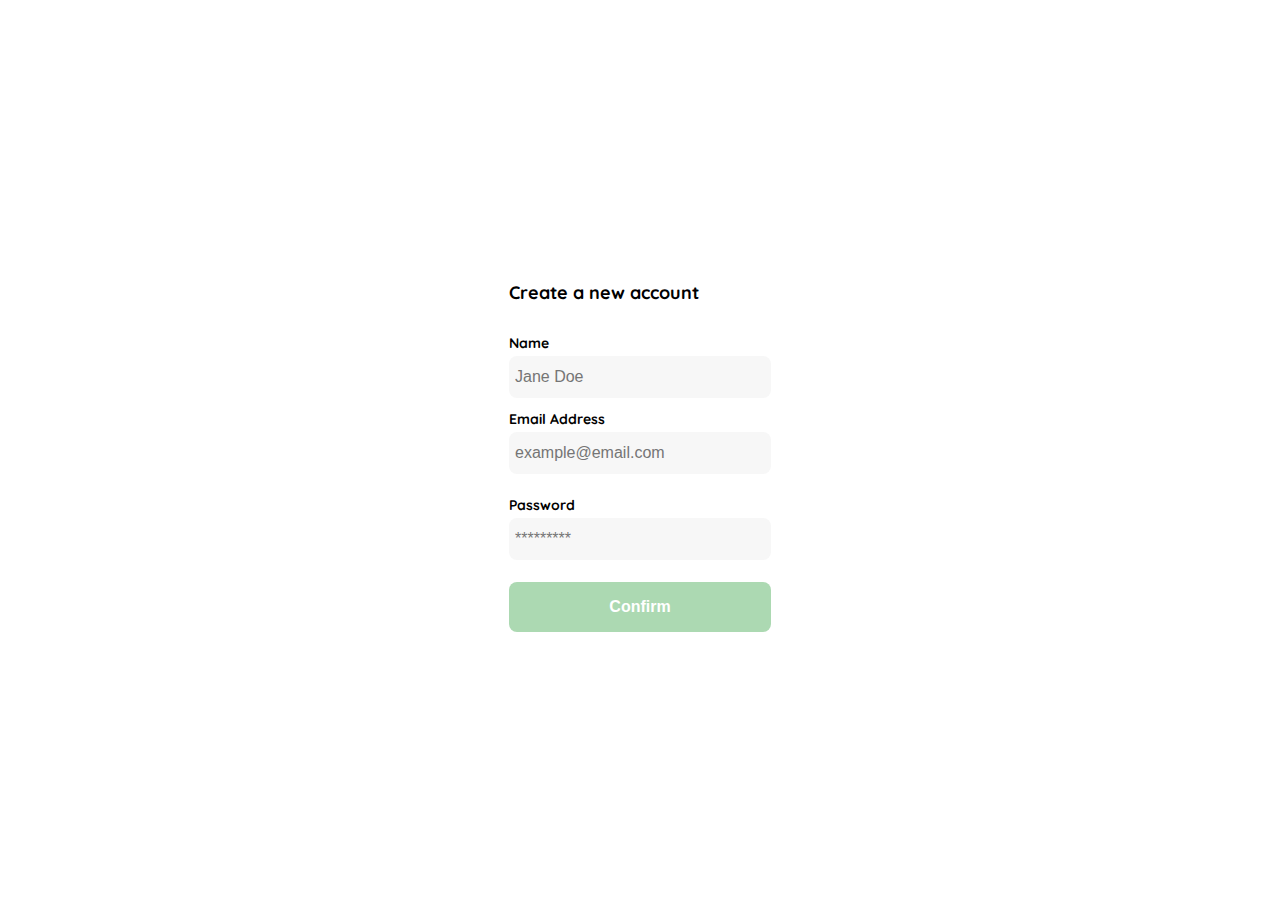
<file: class4.html>
<!DOCTYPE html>
<html lang="en">
<head>
    <meta charset="UTF-8">
    <meta http-equiv="X-UA-Compatible" content="IE=edge">
    <meta name="viewport" content="width=device-width, initial-scale=1.0">
    <title>Document</title>
    <link rel="stylesheet" href="./css/class4.css">
    <link rel="preconnect" href="https://fonts.googleapis.com">
    <link rel="preconnect" href="https://fonts.gstatic.com" crossorigin>
    <link href="https://fonts.googleapis.com/css2?family=Quicksand:wght@300;500;700&display=swap" rel="stylesheet">
</head>
<body>
    <div class="login">
        <div class="form-container">

            <h1 class="title">Create a new account</h1>

            <form action="/" class="form">
                <div>
                    <label for="name" class="name label">Name</label>
                    <input type="text" id="name" class="input" placeholder="Jane Doe">
    
                    <label for="email" class="label">Email Address</label>
                    <input type="text" id="email" placeholder="example@email.com" class="input input-email">
            
                    <label for="password" class="label">Password</label>
                    <input type="password" id="password" placeholder="*********" class="input input-password">
                </div>

                <input type="submit" value="Confirm" class="primary-button loggin-button">
            </form>
        </div>
    </div>
</body>
</html>
</file>
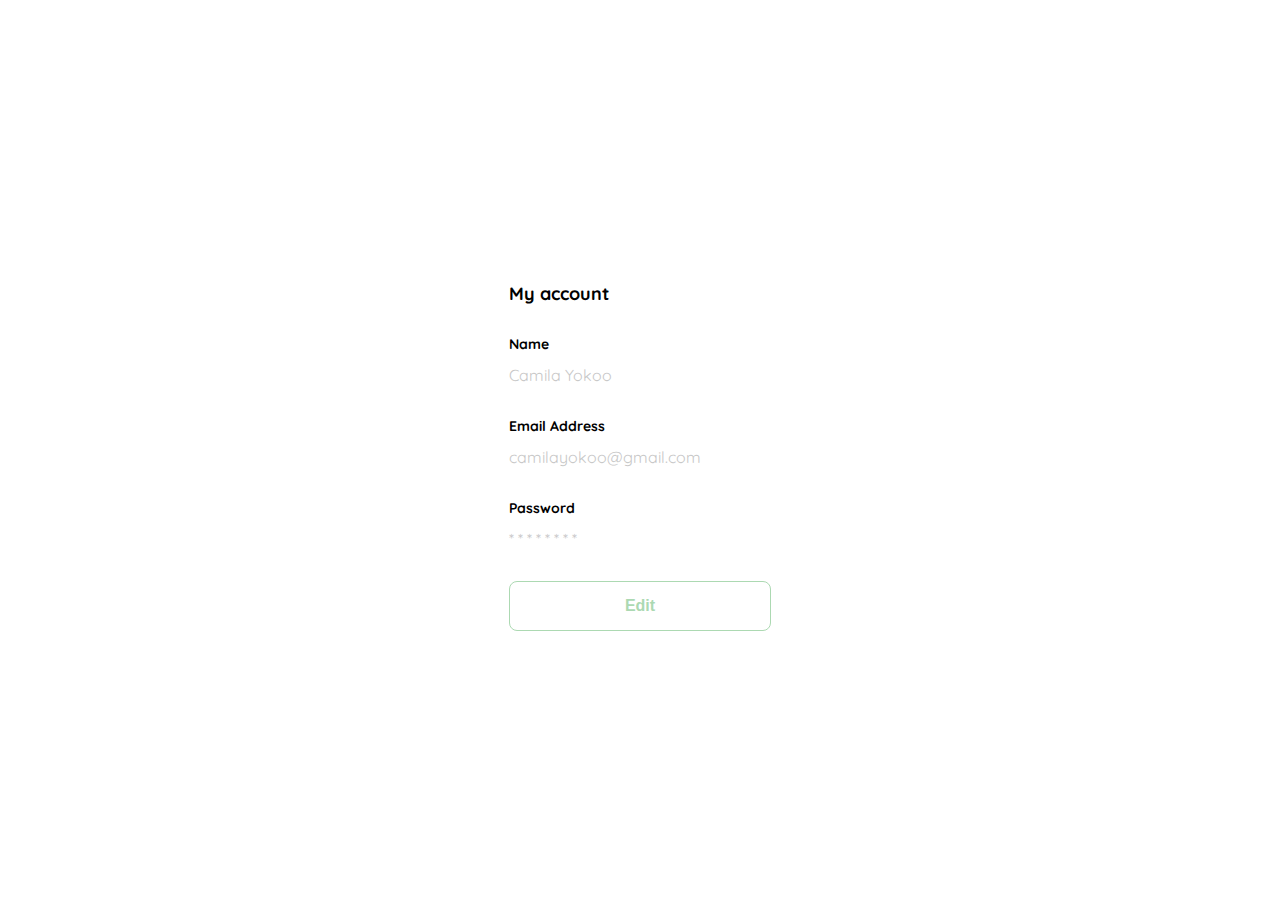
<file: class5.html>
<!DOCTYPE html>
<html lang="en">
<head>
    <meta charset="UTF-8">
    <meta http-equiv="X-UA-Compatible" content="IE=edge">
    <meta name="viewport" content="width=device-width, initial-scale=1.0">
    <title>Document</title>
    <link rel="stylesheet" href="./css/class5.css">
    <link rel="preconnect" href="https://fonts.googleapis.com">
    <link rel="preconnect" href="https://fonts.gstatic.com" crossorigin>
    <link href="https://fonts.googleapis.com/css2?family=Quicksand:wght@300;500;700&display=swap" rel="stylesheet">
</head>
<body>
    <div class="login">
        <div class="form-container">

            <h1 class="title">My account</h1>

            <form action="/" class="form">
                <div>
                    <label for="name" class="name label">Name</label>
                    <p class="value">Camila Yokoo</p>
    
                    <label for="email" class="label">Email Address</label>
                    <p class="value">camilayokoo@gmail.com</p>
            
                    <label for="password" class="label">Password</label>
                    <p class="value">* * * * * * * *</p>
                </div>

                <input type="submit" value="Edit" class="secondary-button loggin-button">
            </form>
        </div>
    </div>
</body>
</html>
</file>
<file: css/class4.css>
:root {
    --white: #FFFFFF;
    --black: #000000;
    --very-llight-pink: #C7C7C7;
    --text-input-field: #F7F7F7;
    --hospital-green: #ACD9B2;
    --sm: 14px;
    --md: 16px;
    --lg: 18px;
}

body {
    font-family: 'Quicksand', sans-serif;
    margin: 0;
}

.login {
    height: 100vh;
    display: grid;
    place-items: center;
}

.form-container {
    display: grid;
    grid-template-rows: auto 1fr auto;
    width: 300px;
    justify-items: center;
}

.title {
    font-size: var(--lg);
    margin-bottom: 30px;
    text-align: start;
    width: 262px;
}

.form {
    display: flex;
    flex-direction: column;
}

.form div {
    display: flex;
    flex-direction: column;
}

.label {
    font-size: var(--sm);
    font-weight: bold;
    margin-bottom: 4px;
}

.input {
    background-color: var(--text-input-field);
    border: none;
    border-radius: 8px;
    width: 250px;
    height: 30px;
    font-size: var(--md);
    padding: 6px;
    margin-bottom: 12px;
}

.input-name,
.input-email,
.input-password {
    margin-bottom: 22px;
}
.input-button {
    background-color: var(--hospital-green);
}

.primary-button {
    background: var(--hospital-green);
    border-radius: 8px;
    border: none;
    color: var(--white);
    width: 100%;
    cursor: pointer;
    font-size: var(--md);
    font-weight: bold;
    height: 50px;
}

.login-button {
    margin-top: 14px;
    margin-bottom: 30px;
}


@media (max-width:640px) {
    .form-container {
        height: 100%;
    }
    .form {
        height: 100%;
        justify-content: space-between;
    }
    .primary-button {
        margin-bottom: 50px;
    }
}
</file>
<file: css/class5.css>
:root {
    --white: #FFFFFF;
    --black: #000000;
    --very-llight-pink: #C7C7C7;
    --text-input-field: #F7F7F7;
    --hospital-green: #ACD9B2;
    --sm: 14px;
    --md: 16px;
    --lg: 18px;
}

body {
    font-family: 'Quicksand', sans-serif;
    margin: 0;
}

.login {
    height: 100vh;
    display: grid;
    place-items: center;
}

.form-container {
    display: grid;
    grid-template-rows: auto 1fr auto;
    width: 300px;
    justify-items: center;
}

.title {
    font-size: var(--lg);
    margin-bottom: 30px;
    text-align: start;
    width: 262px;
}

.form {
    display: flex;
    flex-direction: column;
    width: 262px;
}

.form div {
    display: flex;
    flex-direction: column;
}

.label {
    font-size: var(--sm);
    font-weight: bold;
    margin-bottom: 4px;
}

.value {
    color: var(--very-llight-pink);
    font-size: var(--md);
    margin: 8px 0 32px 0;
}

.secondary-button {
    background: var(--white);
    border-radius: 8px;
    border: 1px solid var(--hospital-green);
    color: var(--hospital-green);
    width: 100%;
    cursor: pointer;
    font-size: var(--md);
    font-weight: bold;
    height: 50px;
}

.login-button {
    margin-top: 14px;
    margin-bottom: 30px;
}


@media (max-width:640px) {
    .form-container {
        height: 100%;
    }
    .form {
        height: 100%;
        justify-content: space-between;
    }
    .secondary-button {
        margin-bottom: 50px;
    }
}
</file>
